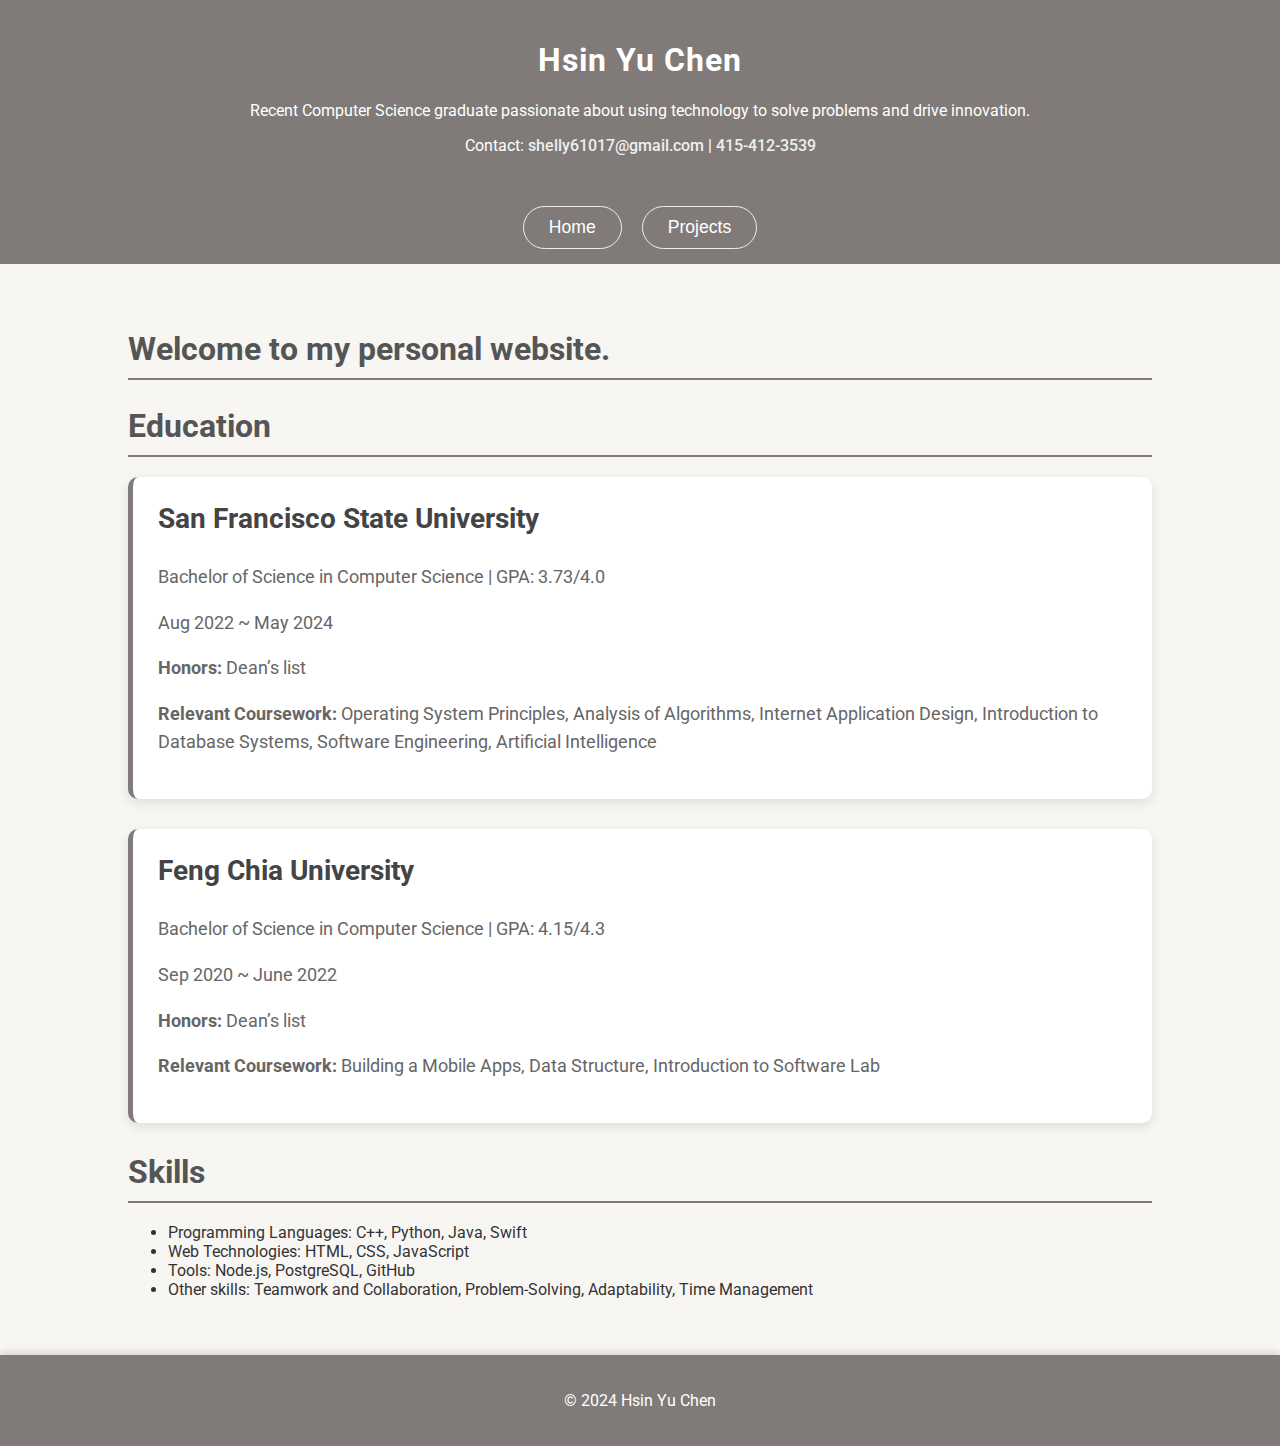
<file: index.html>
<!DOCTYPE html>
<html lang="en">
<head>
    <meta charset="UTF-8">
    <meta name="viewport" content="width=device-width, initial-scale=1.0">
    <title>Hsin Yu Chen - Personal Website</title>
    <link rel="stylesheet" href="styles.css">
    <link rel="preconnect" href="https://fonts.googleapis.com">
    <link rel="preconnect" href="https://fonts.gstatic.com" crossorigin>
    <link href="https://fonts.googleapis.com/css2?family=Roboto:wght@300;400;700&display=swap" rel="stylesheet">
</head>
<body>
    <header>
        <div class="container">
            <h1>Hsin Yu Chen</h1>
            <p>Recent Computer Science graduate passionate about using technology to solve problems and drive innovation.</p>
            <p>Contact: <a href="mailto:shelly61017@gmail.com">shelly61017@gmail.com</a> | <a href="tel:+14154123539">415-412-3539</a></p>
        </div>
    </header>
    
    <nav>
        <div class="container">
            <button onclick="location.href='index.html'">Home</button>
            <button onclick="location.href='projects.html'">Projects</button>
        </div>
    </nav>

    <main>
        <div class="container">
            <section id="about">
                <h2>Welcome to my personal website.</h2>
            </section>
            <section id="education">
                <h2>Education</h2>
                <div class="education-item">
                    <h3>San Francisco State University</h3>
                    <p>Bachelor of Science in Computer Science | GPA: 3.73/4.0</p>
                    <p>Aug 2022 ~ May 2024</p>
                    <p><strong>Honors:</strong> Dean’s list</p>
                    <p><strong>Relevant Coursework:</strong> Operating System Principles, Analysis of Algorithms, Internet Application Design, Introduction to Database Systems, Software Engineering, Artificial Intelligence</p>
                </div>
                <div class="education-item">
                    <h3>Feng Chia University</h3>
                    <p>Bachelor of Science in Computer Science | GPA: 4.15/4.3</p>
                    <p>Sep 2020 ~ June 2022</p>
                    <p><strong>Honors:</strong> Dean’s list</p>
                    <p><strong>Relevant Coursework:</strong> Building a Mobile Apps, Data Structure, Introduction to Software Lab</p>
                </div>
            </section>
            <section id="skills">
                <h2>Skills</h2>
                <ul>
                    <li>Programming Languages: C++, Python, Java, Swift</li>
                    <li>Web Technologies: HTML, CSS, JavaScript</li>
                    <li>Tools: Node.js, PostgreSQL, GitHub</li>
                    <li>Other skills: Teamwork and Collaboration, Problem-Solving, Adaptability, Time Management</li>
                </ul>
            </section>
        </div>
    </main>

    <footer>
        <div class="container">
            <p>&copy; 2024 Hsin Yu Chen</p>
        </div>
    </footer>

    <script src="scripts.js"></script>
</body>
</html>
</file>
<file: styles.css>
body {
    font-family: 'Roboto', sans-serif;
    margin: 0;
    padding: 0;
    background-color: #f4f4f9;
    color: #333;
}

header {
    background-color: #807b78;
    color: white;
    padding: 20px 0;
    text-align: center;
    box-shadow: 0 4px 6px rgba(0, 0, 0, 0.1);
}

header .container {
    width: 80%;
    margin: 0 auto;
}

header h1 {
    font-weight: 700;
    letter-spacing: 1px;
}

header a {
    color: #ecf0f1;
    text-decoration: none;
    font-weight: 500;
}

nav {
    background-color: #807b78;
    text-align: center;
    padding: 15px 0;
    box-shadow: 0 2px 4px rgba(0, 0, 0, 0.1);
}

nav .container {
    display: flex;
    justify-content: center;
    gap: 20px;
}

nav button {
    background-color: #807b78;
    color: white;
    border: 1px solid #ecf0f1;
    padding: 10px 25px;
    cursor: pointer;
    transition: background-color 0.3s, transform 0.3s;
    border-radius: 25px;
    font-size: 1.1em;
}

nav button:hover {
    background-color: #7d6f67;
    transform: translateY(-3px);
    box-shadow: 0 4px 8px rgba(0, 0, 0, 0.2);
}

main {
    background-color: #f8f6f3;
    padding: 40px 0;
}

main .container {
    width: 80%;
    margin: 0 auto;
}

h2 {
    font-size: 2em;
    color: #555;
    margin-bottom: 20px;
    border-bottom: 2px solid #807b78;
    padding-bottom: 10px;
}

.project, .education-item {
    background-color: white;
    border-radius: 10px;
    box-shadow: 0 4px 12px rgba(0, 0, 0, 0.1);
    padding: 25px;
    transition: transform 0.3s, box-shadow 0.3s;
    margin-bottom: 30px;
    border-left: 5px solid #807b78;
}

.project:hover, .education-item:hover {
    transform: translateY(-5px);
    box-shadow: 0 8px 16px rgba(0, 0, 0, 0.2);
}

.project h3, .education-item h3 {
    margin-top: 0;
    font-size: 1.75em;
    color: #444;
}

.project p, .education-item p {
    font-size: 1.1em;
    line-height: 1.6;
    color: #666;
}

.project a, .education-item a {
    text-decoration: none;
    color: #807b78;
    font-weight: 500;
    transition: color 0.3s;
}

.project a:hover, .education-item a:hover {
    color: #7d6f67;
}

.carousel {
    position: relative;
    max-width: 600px;
    margin: 30px auto;
    display: flex;
    flex-direction: column;
    align-items: center;
}

.carousel-images {
    position: relative;
    width: 100%;
    overflow: hidden;
    border-radius: 8px;
    display: flex;
    justify-content: center;
    align-items: center;
    background-color: #f9f9f9;
}

.carousel-images img {
    max-width: 100%;
    max-height: 600px;
    width: auto;
    height: auto;
    object-fit: contain;
    transition: transform 0.4s;
}

.carousel-button {
    background-color: rgba(0, 0, 0, 0.5);
    color: white;
    border: none;
    border-radius: 50%;
    padding: 12px;
    cursor: pointer;
    font-size: 1.5rem;
    transition: background-color 0.3s, transform 0.3s;
    position: absolute;
    top: 50%;
    transform: translateY(-50%);
}

.carousel-button:hover {
    background-color: rgba(0, 0, 0, 0.8);
    transform: scale(1.1);
}

.carousel-button.prev {
    left: 15px;
}

.carousel-button.next {
    right: 15px;
}

.carousel-thumbnails {
    display: flex;
    justify-content: center;
    gap: 10px;
    margin-top: 10px;
}

.carousel-thumbnails img {
    width: 60px;
    cursor: pointer;
    border: 2px solid transparent;
    border-radius: 5px;
    transition: transform 0.3s, border-color 0.3s;
}

.carousel-thumbnails img:hover {
    transform: scale(1.1);
    border-color: #807b78;
}

.carousel-thumbnails img.active {
    border-color: #807b78;
}

footer {
    background-color: #807b78;
    color: white;
    text-align: center;
    padding: 20px 0;
    box-shadow: 0 -4px 6px rgba(0, 0, 0, 0.1);
}

footer .container {
    width: 80%;
    margin: 0 auto;
    font-size: 1em;
}

.accordion {
    background-color: #f1f1f1;
    color: #444;
    cursor: pointer;
    padding: 18px;
    width: 100%;
    border: none;
    text-align: left;
    outline: none;
    font-size: 16px;
    transition: 0.4s;
    margin-bottom: 10px;
    border-radius: 8px;
}

.active, .accordion:hover {
    background-color: #ccc;
}

.panel {
    padding: 0 18px;
    display: none;
    background-color: white;
    overflow: hidden;
    border-radius: 8px;
}
</file>
